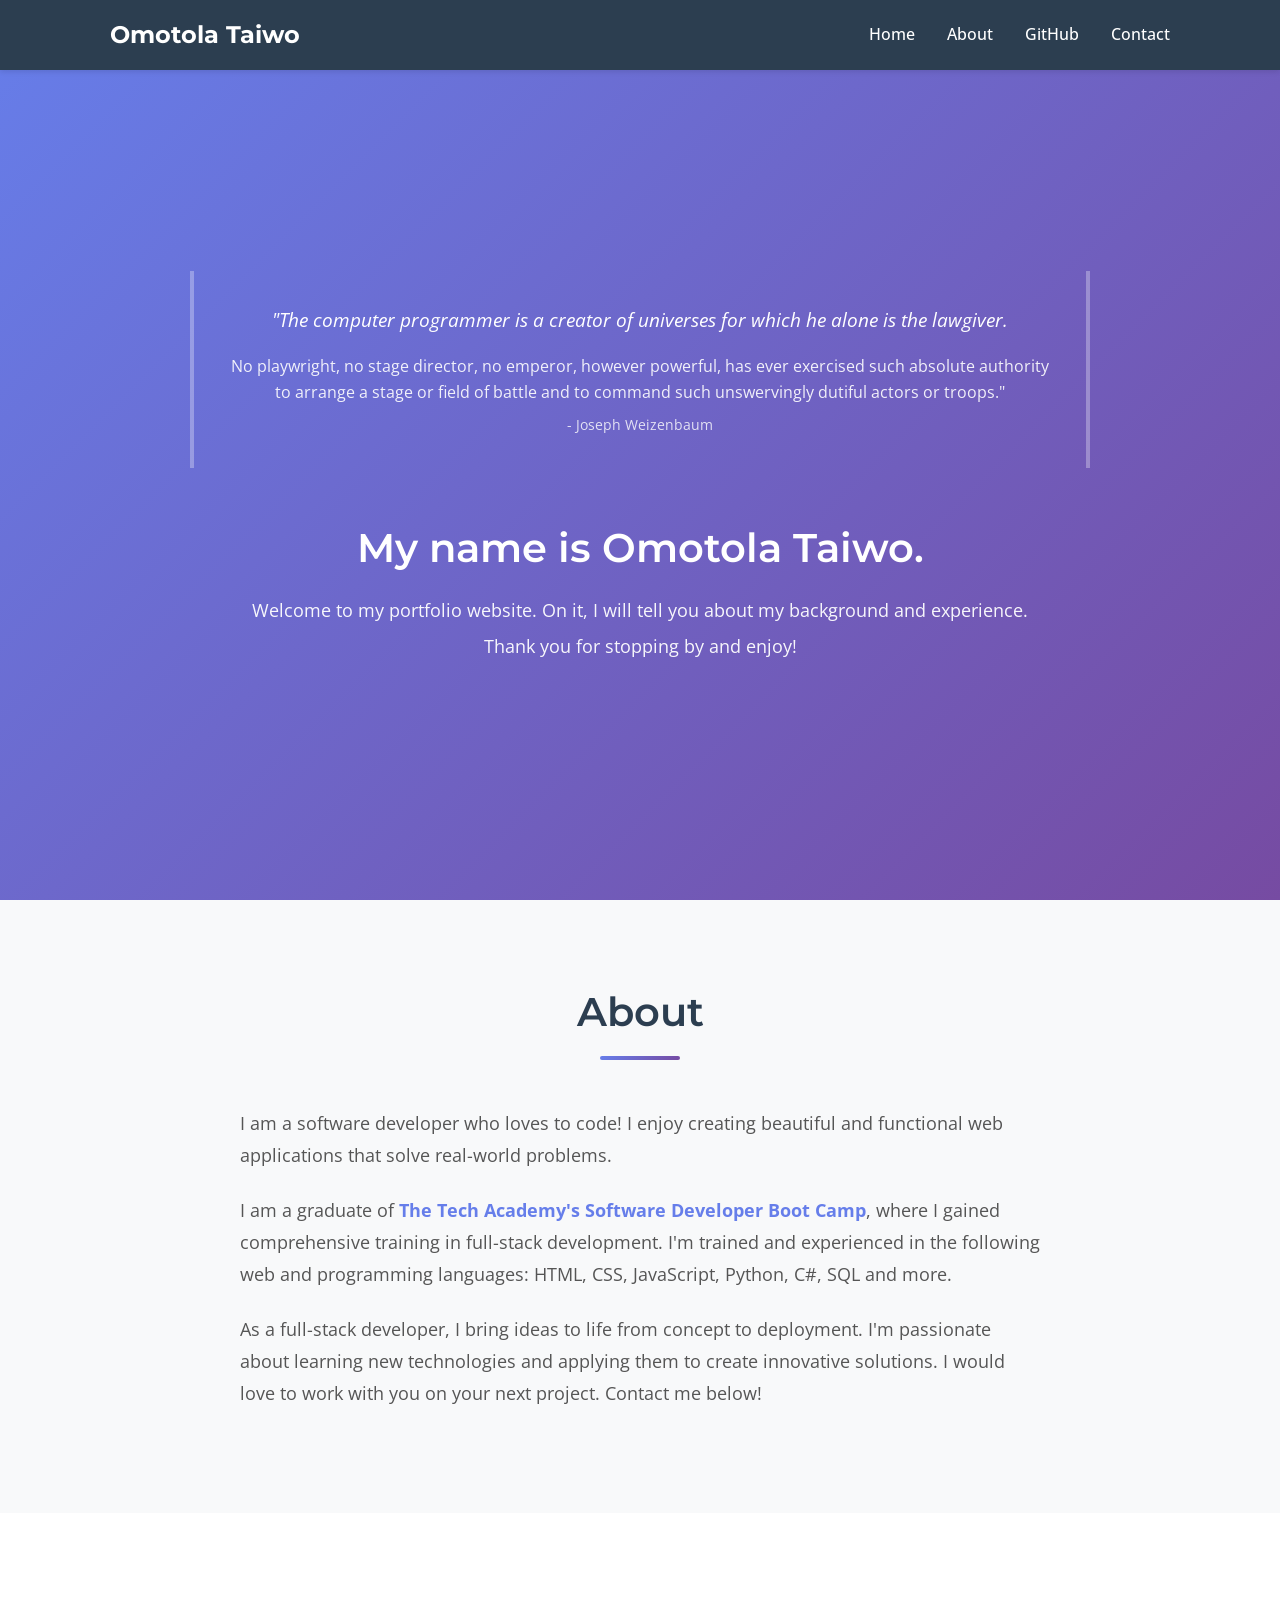
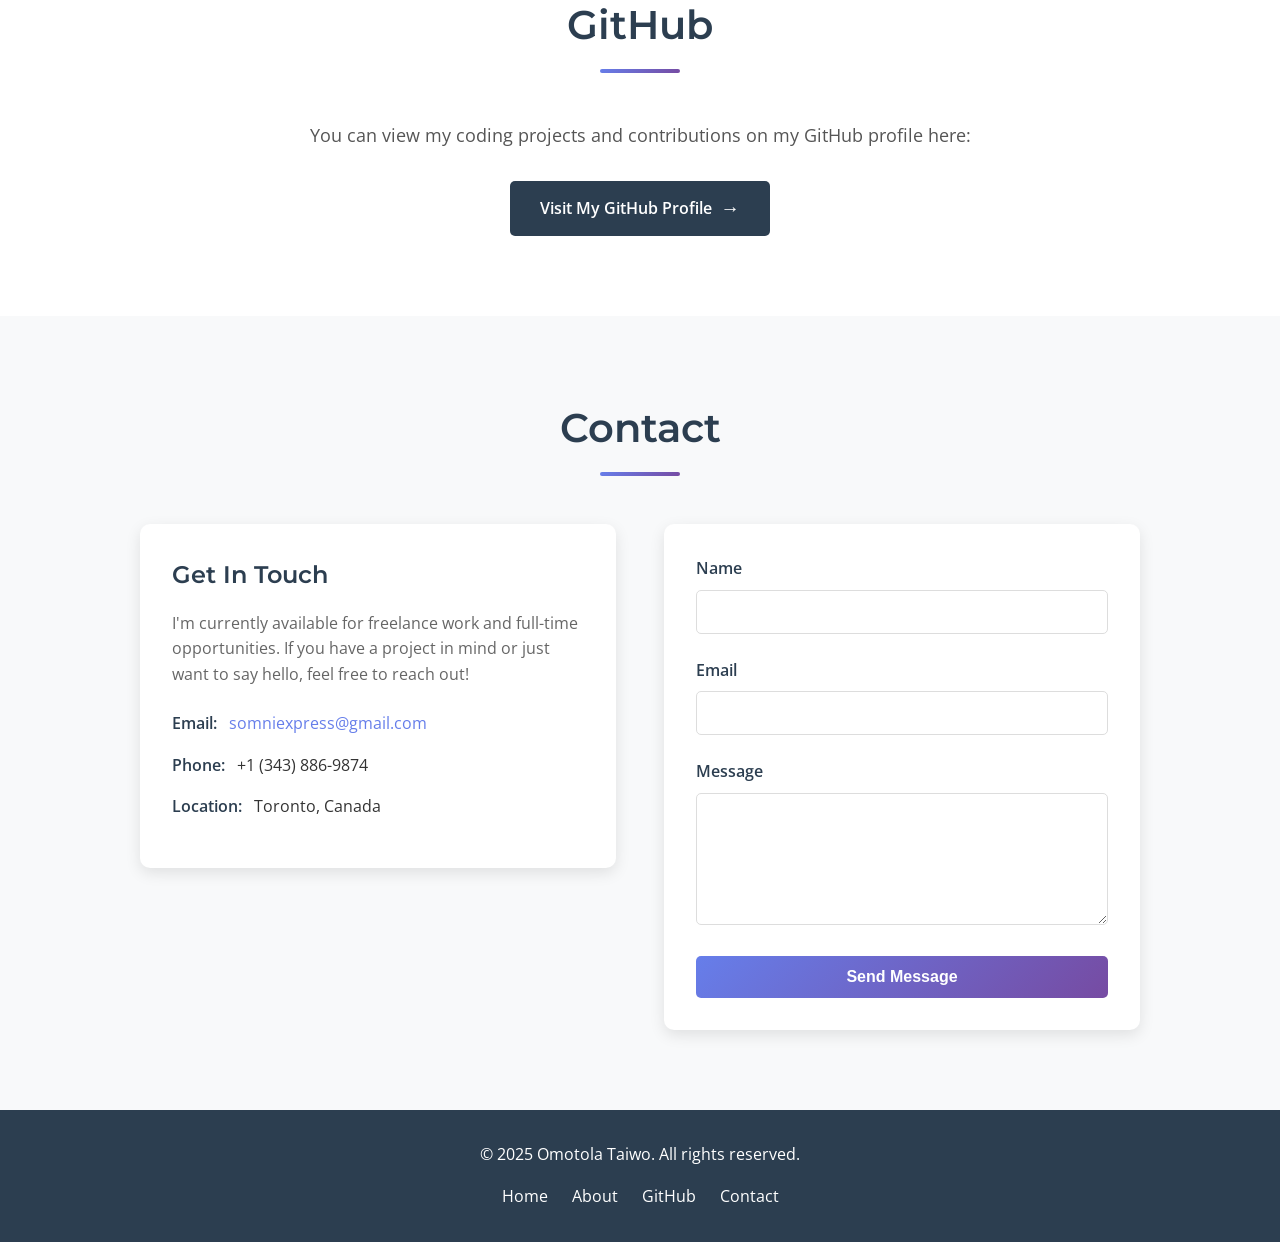
<file: index.html>
<!DOCTYPE html>
<html lang="en">
<head>
    <meta charset="UTF-8">
    <meta name="viewport" content="width=device-width, initial-scale=1.0">
    <title>Omotola Taiwo | Software Developer Portfolio</title>
    <link rel="stylesheet" href="style.css">
    <link href="https://fonts.googleapis.com/css2?family=Montserrat:wght@300;400;500;600;700;800&family=Open+Sans:wght@300;400;600;700&display=swap" rel="stylesheet">
</head>
<body>
    <!-- Navigation Bar -->
    <nav class="navbar">
        <div class="nav-container">
            <div class="logo">
                <a href="#home">Omotola Taiwo</a>
            </div>
            <ul class="nav-menu">
                <li><a href="#home" class="nav-link">Home</a></li>
                <li><a href="#about" class="nav-link">About</a></li>
                <li><a href="#github" class="nav-link">GitHub</a></li>
                <li><a href="#contact" class="nav-link">Contact</a></li>
            </ul>
            <div class="hamburger">
                <span></span>
                <span></span>
                <span></span>
            </div>
        </div>
    </nav>

    <!-- Hero Section -->
    <section id="home" class="hero">
        <div class="hero-content">
            <div class="quote-box">
                <p class="quote">"The computer programmer is a creator of universes for which he alone is the lawgiver.</p>
                <p class="quote-author">No playwright, no stage director, no emperor, however powerful, has ever exercised such absolute authority to arrange a stage or field of battle and to command such unswervingly dutiful actors or troops."</p>
                <p class="quote-source">- Joseph Weizenbaum</p>
            </div>
            
            <div class="intro-box">
                <h1>My name is Omotola Taiwo.</h1>
                <p>Welcome to my portfolio website. On it, I will tell you about my background and experience.</p>
                <p>Thank you for stopping by and enjoy!</p>
            </div>
        </div>
    </section>

    <!-- About Section -->
    <section id="about" class="about">
        <div class="container">
            <h2 class="section-title">About</h2>
            <div class="about-content">
                <div class="about-text">
                    <p>I am a software developer who loves to code! I enjoy creating beautiful and functional web applications that solve real-world problems.</p>
                    
                    <p>I am a graduate of <strong>The Tech Academy's Software Developer Boot Camp</strong>, where I gained comprehensive training in full-stack development. I'm trained and experienced in the following web and programming languages: HTML, CSS, JavaScript, Python, C#, SQL and more.</p>
                    
                    <p>As a full-stack developer, I bring ideas to life from concept to deployment. I'm passionate about learning new technologies and applying them to create innovative solutions. I would love to work with you on your next project. Contact me below!</p>
                </div>
            </div>
        </div>
    </section>

    <!-- GitHub Section -->
    <section id="github" class="github">
        <div class="container">
            <h2 class="section-title">GitHub</h2>
            <div class="github-content">
                <p>You can view my coding projects and contributions on my GitHub profile here:</p>
                <a href="https://github.com/somniexpress" class="github-btn" target="_blank">
                    <span>Visit My GitHub Profile</span>
                    <span class="github-icon">→</span>
                </a>
            </div>
        </div>
    </section>

    <!-- Contact Section -->
    <section id="contact" class="contact">
        <div class="container">
            <h2 class="section-title">Contact</h2>
            <div class="contact-content">
                <div class="contact-info">
                    <div class="contact-card">
                        <h3>Get In Touch</h3>
                        <p>I'm currently available for freelance work and full-time opportunities. If you have a project in mind or just want to say hello, feel free to reach out!</p>
                        
                        <div class="contact-details">
                            <div class="contact-item">
                                <span class="contact-label">Email:</span>
                                <a href="mailto:somniexpress@gmail.com">somniexpress@gmail.com</a>
                            </div>
                            <div class="contact-item">
                                <span class="contact-label">Phone:</span>
                                <span>+1 (343) 886-9874</span>
                            </div>
                            <div class="contact-item">
                                <span class="contact-label">Location:</span>
                                <span>Toronto, Canada</span>
                            </div>
                        </div>
                    </div>
                </div>
                
                <form class="contact-form" id="contactForm">
                    <div class="form-group">
                        <label for="name">Name</label>
                        <input type="text" id="name" name="name" required>
                    </div>
                    
                    <div class="form-group">
                        <label for="email">Email</label>
                        <input type="email" id="email" name="email" required>
                    </div>
                    
                    <div class="form-group">
                        <label for="message">Message</label>
                        <textarea id="message" name="message" rows="5" required></textarea>
                    </div>
                    
                    <button type="submit" class="submit-btn">Send Message</button>
                </form>
            </div>
        </div>
    </section>

    <!-- Footer -->
    <footer class="footer">
        <div class="container">
            <div class="footer-content">
                <p>&copy; 2025 Omotola Taiwo. All rights reserved.</p>
                <div class="footer-links">
                    <a href="#home">Home</a>
                    <a href="#about">About</a>
                    <a href="#github">GitHub</a>
                    <a href="#contact">Contact</a>
                </div>
            </div>
        </div>
    </footer>

    <script src="script.js"></script>
</body>
</html>
</file>
<file: style.css>
/* Reset and Base Styles */
* {
    margin: 0;
    padding: 0;
    box-sizing: border-box;
}

html {
    scroll-behavior: smooth;
}

body {
    font-family: 'Open Sans', sans-serif;
    line-height: 1.6;
    color: #333;
    background-color: #fff;
}

h1, h2, h3, h4, h5, h6 {
    font-family: 'Montserrat', sans-serif;
    font-weight: 600;
}

.container {
    max-width: 1100px;
    margin: 0 auto;
    padding: 0 20px;
}

/* Navigation Bar */
.navbar {
    background-color: #2c3e50;
    position: fixed;
    top: 0;
    width: 100%;
    z-index: 1000;
    box-shadow: 0 2px 5px rgba(0,0,0,0.1);
}

.nav-container {
    max-width: 1100px;
    margin: 0 auto;
    padding: 1rem 20px;
    display: flex;
    justify-content: space-between;
    align-items: center;
}

.logo a {
    color: #fff;
    font-size: 1.5rem;
    font-weight: 700;
    text-decoration: none;
    font-family: 'Montserrat', sans-serif;
}

.logo a:hover {
    color: #3498db;
}

.nav-menu {
    display: flex;
    list-style: none;
    gap: 2rem;
}

.nav-link {
    color: #fff;
    text-decoration: none;
    font-weight: 500;
    transition: color 0.3s ease;
}

.nav-link:hover {
    color: #3498db;
}

.hamburger {
    display: none;
    flex-direction: column;
    cursor: pointer;
}

.hamburger span {
    width: 25px;
    height: 3px;
    background-color: #fff;
    margin: 3px 0;
    transition: 0.3s;
}

/* Hero Section */
.hero {
    background: linear-gradient(135deg, #667eea 0%, #764ba2 100%);
    color: white;
    padding: 120px 20px 80px;
    min-height: 100vh;
    display: flex;
    align-items: center;
}

.hero-content {
    max-width: 900px;
    margin: 0 auto;
    text-align: center;
}

.quote-box {
    margin-bottom: 3rem;
    padding: 2rem;
    border-left: 4px solid rgba(255,255,255,0.3);
    border-right: 4px solid rgba(255,255,255,0.3);
}

.quote {
    font-size: 1.2rem;
    font-style: italic;
    margin-bottom: 1rem;
    line-height: 1.8;
}

.quote-author {
    font-size: 1rem;
    margin-bottom: 0.5rem;
    opacity: 0.9;
}

.quote-source {
    font-size: 0.9rem;
    opacity: 0.8;
}

.intro-box {
    margin-top: 2rem;
}

.intro-box h1 {
    font-size: 2.5rem;
    margin-bottom: 1rem;
}

.intro-box p {
    font-size: 1.1rem;
    margin-bottom: 0.5rem;
    opacity: 0.95;
}

/* Section Titles */
.section-title {
    text-align: center;
    font-size: 2.5rem;
    margin-bottom: 3rem;
    color: #2c3e50;
    position: relative;
    padding-bottom: 1rem;
}

.section-title::after {
    content: '';
    position: absolute;
    bottom: 0;
    left: 50%;
    transform: translateX(-50%);
    width: 80px;
    height: 4px;
    background: linear-gradient(135deg, #667eea 0%, #764ba2 100%);
    border-radius: 2px;
}

/* About Section */
.about {
    padding: 80px 0;
    background-color: #f8f9fa;
}

.about-text {
    max-width: 800px;
    margin: 0 auto;
}

.about-text p {
    font-size: 1.1rem;
    margin-bottom: 1.5rem;
    line-height: 1.8;
    color: #555;
}

.about-text strong {
    color: #667eea;
}

/* GitHub Section */
.github {
    padding: 80px 0;
    background-color: #fff;
    text-align: center;
}

.github-content p {
    font-size: 1.1rem;
    margin-bottom: 2rem;
    color: #555;
}

.github-btn {
    display: inline-flex;
    align-items: center;
    gap: 0.5rem;
    background-color: #2c3e50;
    color: white;
    padding: 12px 30px;
    text-decoration: none;
    border-radius: 5px;
    font-weight: 600;
    transition: all 0.3s ease;
}

.github-btn:hover {
    background-color: #3498db;
    transform: translateY(-2px);
}

.github-icon {
    font-size: 1.2rem;
    transition: transform 0.3s ease;
}

.github-btn:hover .github-icon {
    transform: translateX(5px);
}

/* Contact Section */
.contact {
    padding: 80px 0;
    background-color: #f8f9fa;
}

.contact-content {
    display: grid;
    grid-template-columns: 1fr 1fr;
    gap: 3rem;
    max-width: 1000px;
    margin: 0 auto;
}

.contact-card {
    background: white;
    padding: 2rem;
    border-radius: 10px;
    box-shadow: 0 5px 15px rgba(0,0,0,0.1);
}

.contact-card h3 {
    font-size: 1.5rem;
    margin-bottom: 1rem;
    color: #2c3e50;
}

.contact-card p {
    color: #666;
    margin-bottom: 1.5rem;
    line-height: 1.6;
}

.contact-details {
    margin-top: 1.5rem;
}

.contact-item {
    margin-bottom: 1rem;
}

.contact-label {
    font-weight: 600;
    color: #2c3e50;
    margin-right: 0.5rem;
}

.contact-item a {
    color: #667eea;
    text-decoration: none;
}

.contact-item a:hover {
    text-decoration: underline;
}

/* Contact Form */
.contact-form {
    background: white;
    padding: 2rem;
    border-radius: 10px;
    box-shadow: 0 5px 15px rgba(0,0,0,0.1);
}

.form-group {
    margin-bottom: 1.5rem;
}

.form-group label {
    display: block;
    margin-bottom: 0.5rem;
    font-weight: 600;
    color: #2c3e50;
}

.form-group input,
.form-group textarea {
    width: 100%;
    padding: 10px;
    border: 1px solid #ddd;
    border-radius: 5px;
    font-family: 'Open Sans', sans-serif;
    font-size: 1rem;
    transition: border-color 0.3s ease;
}

.form-group input:focus,
.form-group textarea:focus {
    outline: none;
    border-color: #667eea;
}

.submit-btn {
    background: linear-gradient(135deg, #667eea 0%, #764ba2 100%);
    color: white;
    padding: 12px 30px;
    border: none;
    border-radius: 5px;
    font-size: 1rem;
    font-weight: 600;
    cursor: pointer;
    width: 100%;
    transition: transform 0.3s ease;
}

.submit-btn:hover {
    transform: translateY(-2px);
}

/* Footer */
.footer {
    background-color: #2c3e50;
    color: white;
    padding: 2rem 0;
    text-align: center;
}

.footer-content p {
    margin-bottom: 1rem;
}

.footer-links {
    display: flex;
    justify-content: center;
    gap: 1.5rem;
}

.footer-links a {
    color: white;
    text-decoration: none;
    transition: color 0.3s ease;
}

.footer-links a:hover {
    color: #3498db;
}

/* Responsive Design */
@media (max-width: 768px) {
    .hamburger {
        display: flex;
    }
    
    .nav-menu {
        position: fixed;
        left: -100%;
        top: 70px;
        flex-direction: column;
        background-color: #2c3e50;
        width: 100%;
        text-align: center;
        transition: 0.3s;
        padding: 2rem 0;
        gap: 1rem;
    }
    
    .nav-menu.active {
        left: 0;
    }
    
    .hero {
        padding: 100px 20px 60px;
    }
    
    .quote {
        font-size: 1rem;
    }
    
    .intro-box h1 {
        font-size: 1.8rem;
    }
    
    .section-title {
        font-size: 2rem;
    }
    
    .contact-content {
        grid-template-columns: 1fr;
        gap: 2rem;
    }
    
    .about-text p {
        font-size: 1rem;
    }
}

@media (max-width: 480px) {
    .quote-box {
        padding: 1rem;
    }
    
    .intro-box h1 {
        font-size: 1.5rem;
    }
    
    .intro-box p {
        font-size: 1rem;
    }
    
    .contact-card,
    .contact-form {
        padding: 1.5rem;
    }
}
</file>
